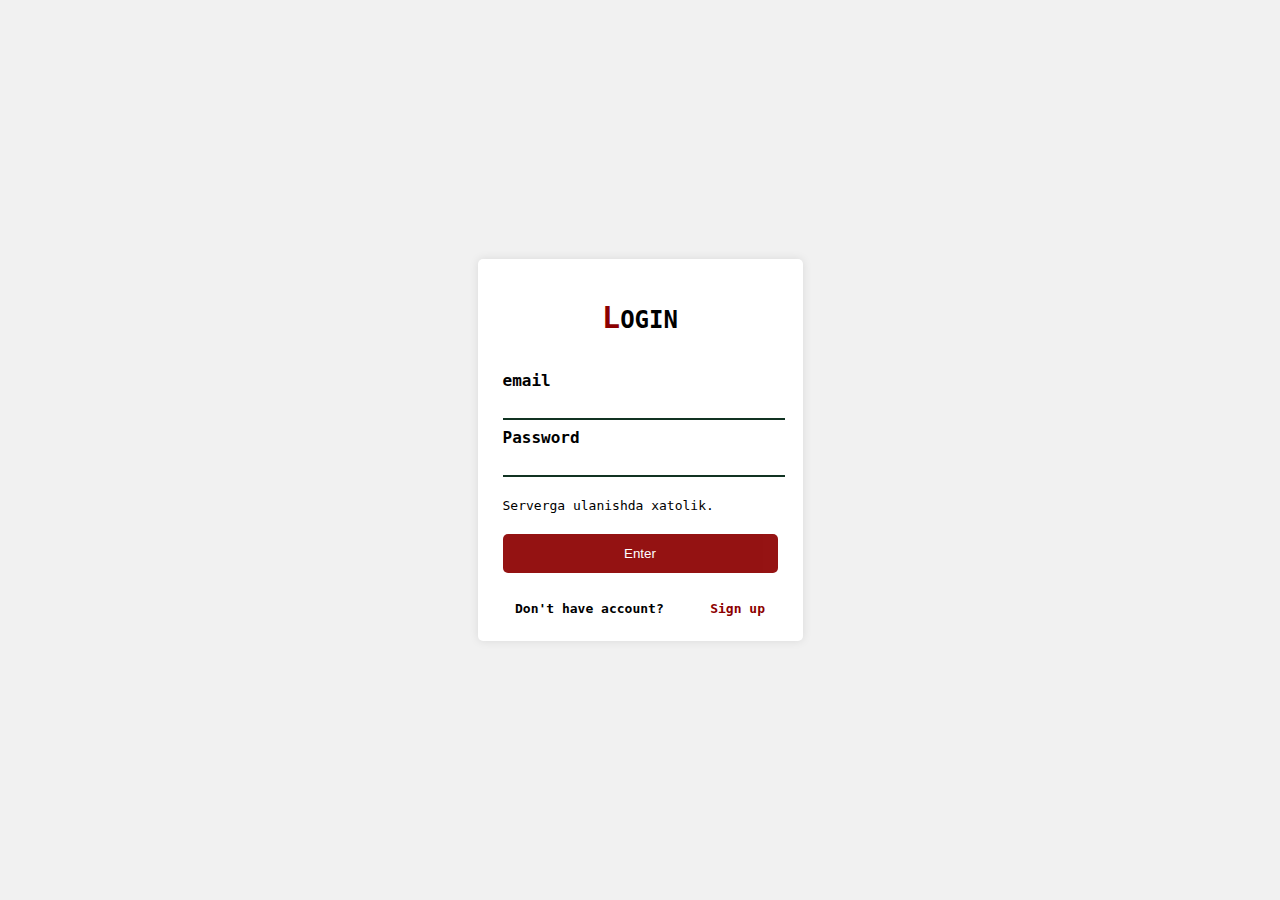
<file: login.html>
<!DOCTYPE html>
<html lang="en">
<head>
    <meta charset="UTF-8">
    <meta name="viewport" content="width=device-width, initial-scale=1.0">
    <title>Login</title>
    <link rel="stylesheet" href="global.css">
</head>
<body>
    <div class="container">
        <div class="header">
          <h1><span class="l">L</span>OGIN</h1>
        </div>
        <form id="form">
          <label for="uname">email</label>
          <input type="email" class="inp" id="username" name="uname" required>
          <label for="psw">Password</label>
          <input type="password" class="inp" id="password" name="psw" required>
          <p class="result"></p>
          <button type="submit">Enter</button>
        </form>
        <div class="signup">
          <b>Don't have account?</b>
          <a href="signup.html">Sign up</a>
        </div>
      </div>
      <script src="login.js"></script>
</body>
</html>
</file>
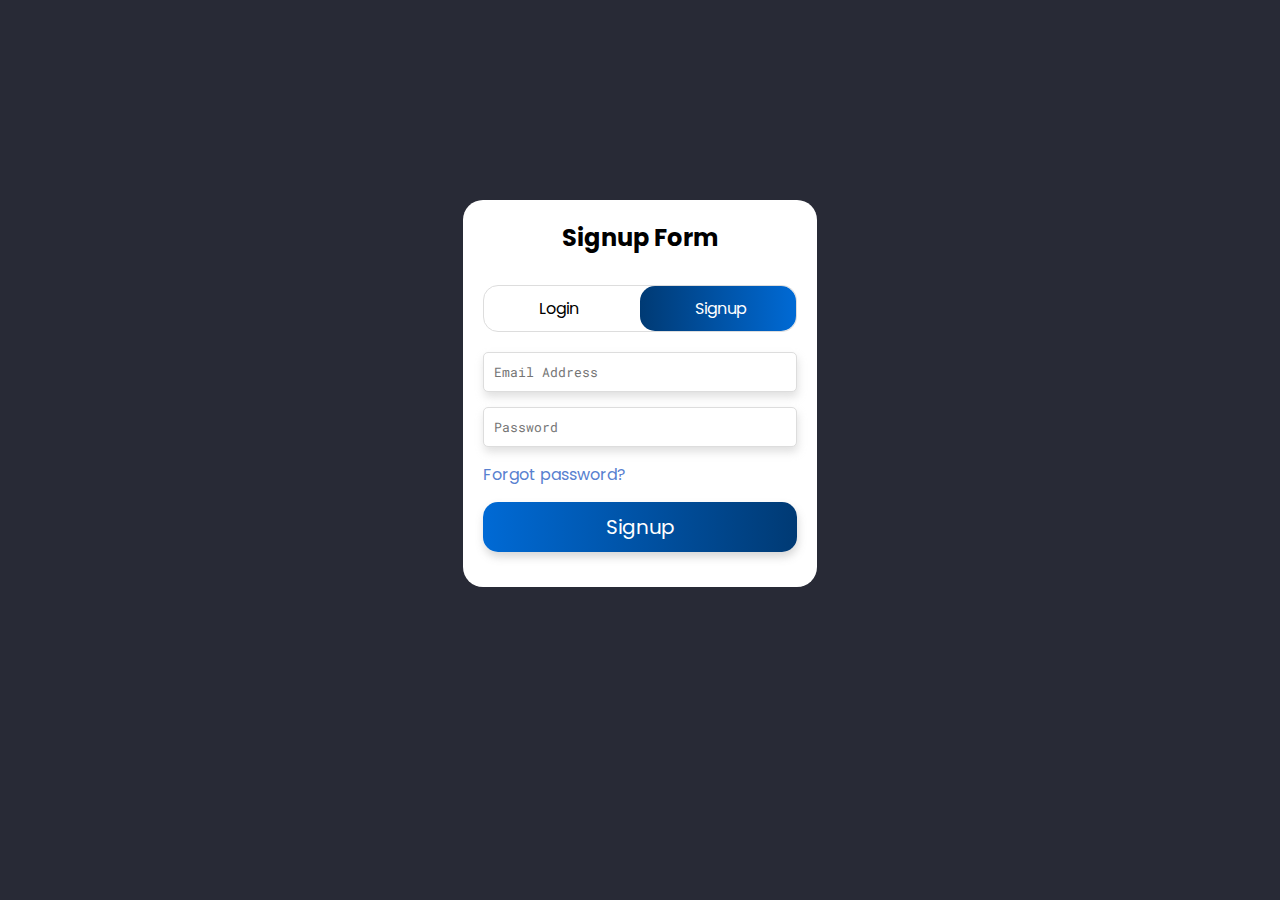
<file: signup.html>
<!DOCTYPE html>
<html lang="fr">
  <head>
    <meta charset="UTF-8" />
    <meta name="viewport" content="width=device-width, initial-scale=1.0" />
    <link rel="stylesheet" href="signup.css" />
    <title>Signup Form</title>
  </head>
  <body>
    <div class="card">
      <h2>Signup Form</h2>
      <div class="login_register">
        <a
          href="login.html"
          class="login"
          target="_blank"
          >Login</a
        >
        <a
          href="signup.html"
          class="register"
          target=""
          >Signup</a
        >
      </div>
      <form id="form">
        <input type="email" placeholder="Email Address" id="email" required />
        <input type="password" placeholder="Password" id="password" required />
        <a href="#" class="fp">Forgot password?</a>
        <button type="submit" class="login_btn">Signup</button>
      </form>
      <p id="response-message"></p>
    </div>

    <script src="signup.js"></script>
  </body>
</html>
</file>
<file: global.css>
body {
    font-family: monospace !important;
    background-color: #f1f1f1;
    padding: 0;
    margin: 0;
    height: 100vh;
    width: 100vw;
    display: grid;
    place-items: center;
    overflow-x: hidden;
}
.container {
    background-color: #fff;
    padding: 25px;
    width: 275px;
    display: flex;
    flex-direction: column;
    align-items: center;
    border-radius: 5px;
    box-shadow: 0 0 10px rgba(0, 0, 0, 0.1);
}
.header {
    text-align: center;
    margin-bottom: 20px;
}
.header h1 {
    font-size: 24px;
    color: #000;
}
h1 > .l {
    font-size: 30px;
    color: #8c0000;
}
label {
    font-weight: 700;
    font-size: 16px;
}
.inp {
    font-weight: 500;
    width: 100%;
    padding: 2.5px 3.75px;
    margin: 8px 0;
    display: inline-block;
    border: 2px solid #132;
    border-top: 0;
    border-left: 0;
    border-right: 0;
}
.inp,
.inp:focus {
    outline: none;
}
button {
    background-color: #8c0000;
    color: white;
    padding: 12px 20px;
    margin: 8px 0;
    width: 100%;
    border: none;
    border-radius: 5px;
    cursor: pointer;
    opacity: 0.925;
}
button:hover {
    opacity: 1;
}
.signup {
    width: 250px;
    padding: 0 7.5px;
    text-align: center;
    margin-top: 20px;
    display: flex;
    justify-content: space-between;
}
.signup a {
    font-weight: 800;
    color: #8c0000;
    text-decoration: none;
}
.signup a:hover {
    text-decoration: underline;
}
.card{
  height: 100px;
  width: 500px;
  background-color: var(--gray);
  border: 1px solid white;
  box-shadow: 5px 5px 10px rgba(0, 0, 0, 0.3);
}


.card:nth-child(even) .inside {
  height: 100px;
  width: 100px;
  float: right;
  background-color: var(--red);
  border-radius: 50% 0 0 50%;
}

.card:nth-child(odd) .inside {
  height: 100px;
  width: 100px;
  float: left;
  background-color: var(--red);
  border-radius: 0 50% 50% 0;
}

.inside{
  display: flex;
  align-items: center;
  justify-content: center;
  box-shadow: inset 3px 3px 5px #1a1a1a;
}

.circle{
  height: 60px;
  width: 60px;
  background-color: var(--gray);
  border-radius: 50%;
  box-shadow: 3px 3px 5px #1a1a1a;
  color: var(--red);
  font-weight: bold;
  font-size: 30px;
  display: flex;
  justify-content: center;
  align-items: center;
}

.text{
  margin-left: 20px;
  margin-right: 20px;
}

.card:nth-child(even) .text {
  float: left;
}
.card:nth-child(odd) .text {
  float: right;
}

.header{
  font-weight: bold;
  color: var(--red);
  font-size: 18px;
}

.content{
  font-size: 14px;
  color: #A0A0A0;
}
</file>
<file: signup.css>
@import url("https://fonts.googleapis.com/css2?family=Poppins:wght@500;600;700&display=swap");
@import url('https://fonts.googleapis.com/css2?family=Roboto+Mono:ital,wght@0,100..700;1,100..700&display=swap');

* {
  margin: 0;
  padding: 0;
  box-sizing: border-box;
  font-family: "Poppins", sans-serif;
  text-decoration: none;
}

body{
  background-color: #282A36;
  display: flex;
  justify-content: center;
  align-items: center;
}

.card{
    width: auto;
    height: auto;
    background-color: white;
    display: flex;
    flex-direction: column;
    align-items: center;
    justify-content: center;
    padding: 20px;
    border-radius: 20px;
    margin-top: 200px;    
}

.card h2{
  margin-bottom: 10px;
}

.card a.fp{
  width: 100%;
  display: flex;
  color: #5881D0;
}

.login_register{
  display: flex;
  width: 100%;
  border: 1px solid rgba(221, 221, 221, 1);
  border-radius: 15px;
  margin: 20px 0;
}

.login_register a{
  font-size: 1em;
  padding: 10px 55px;
  border: none;
  width: 50%;
}

.login_register a.login{
  border-radius: 15px;
  background-color: transparent;
  color: black;
}

.login_register a.register{
  border-radius: 15px;
  background: linear-gradient(90deg, #003A74, #006AD5);
  color: white;
}

#form{
  display: flex;
  flex-direction: column;
  width: 100%;
}

#form input{
  padding: 10px;
  border-radius: 5px;
  border: 1px solid #DDDDDD;
  color: #A0A6A3;
  font-family: "Roboto Mono", sans-serif;
  box-shadow: 1px 5px 9px rgba(211, 211, 211, .7);
}

#email{
  margin-bottom: 15px;
}

#password{
  margin-bottom: 15px;
}

.form input.comfirm_pass{
  margin-bottom: 5px;
}

.login_btn{
  font-size: 20px;
  color: white;
  border-radius: 15px;
  border: none;
  background-color: #003A74;
  width: 100%;
  padding: 10px;
  margin-top: 15px;
  margin-bottom: 15px;
  background: linear-gradient(-90deg, #003A74, #006AD5);
  box-shadow: 1px 5px 9px rgba(211, 211, 211, .9);
}
</file>
